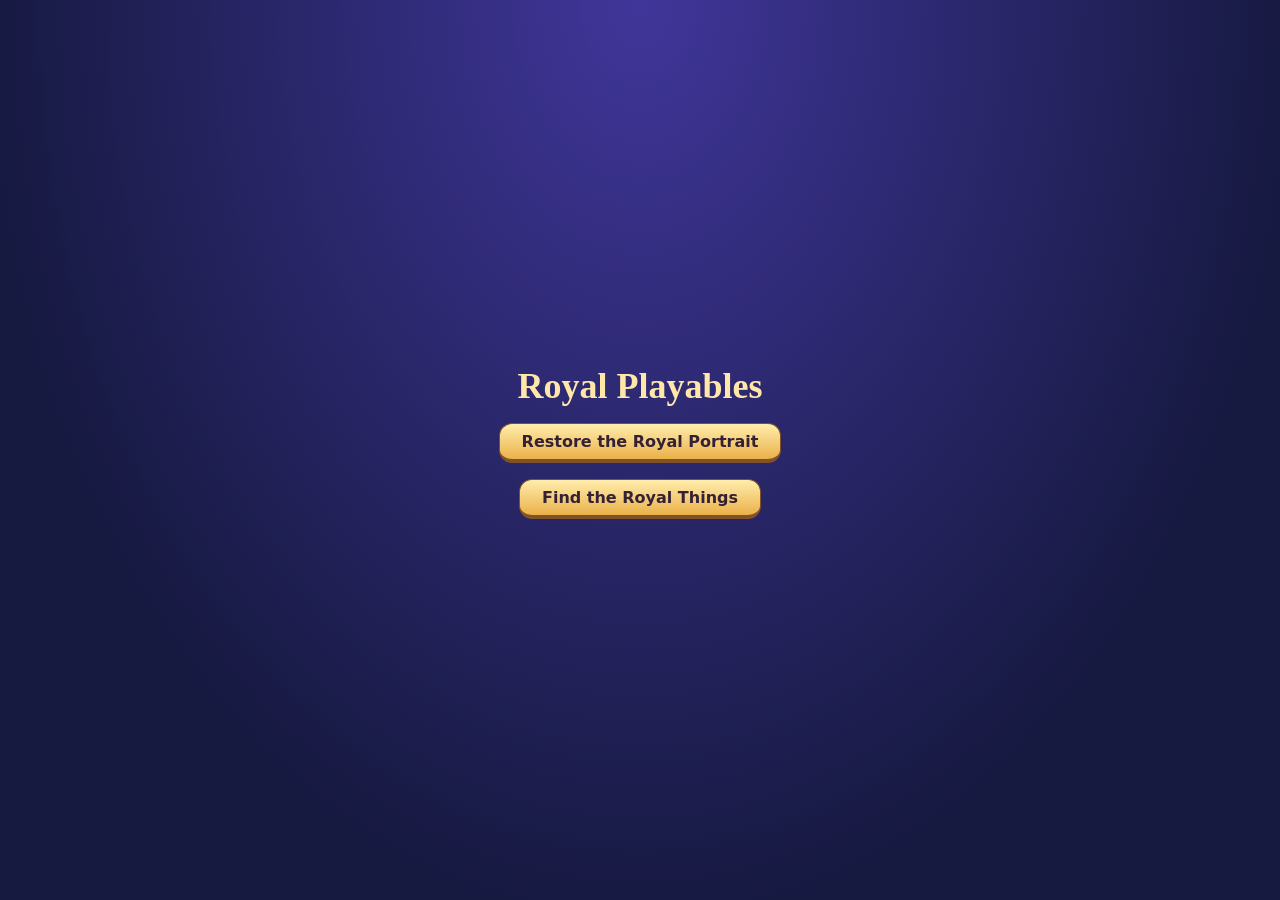
<file: docs/index.html>
<!doctype html><html lang="en"><head><meta charset="utf-8"><meta name="viewport" content="width=device-width,initial-scale=1"><title>Royal Playables</title><link rel="stylesheet" href="assets/style.css"></head><body><main><h1>Royal Playables</h1><p><a class="primary" href="portrait/">Restore the Royal Portrait</a></p><p><a class="primary" href="search/">Find the Royal Things</a></p></main></body></html>
</file>
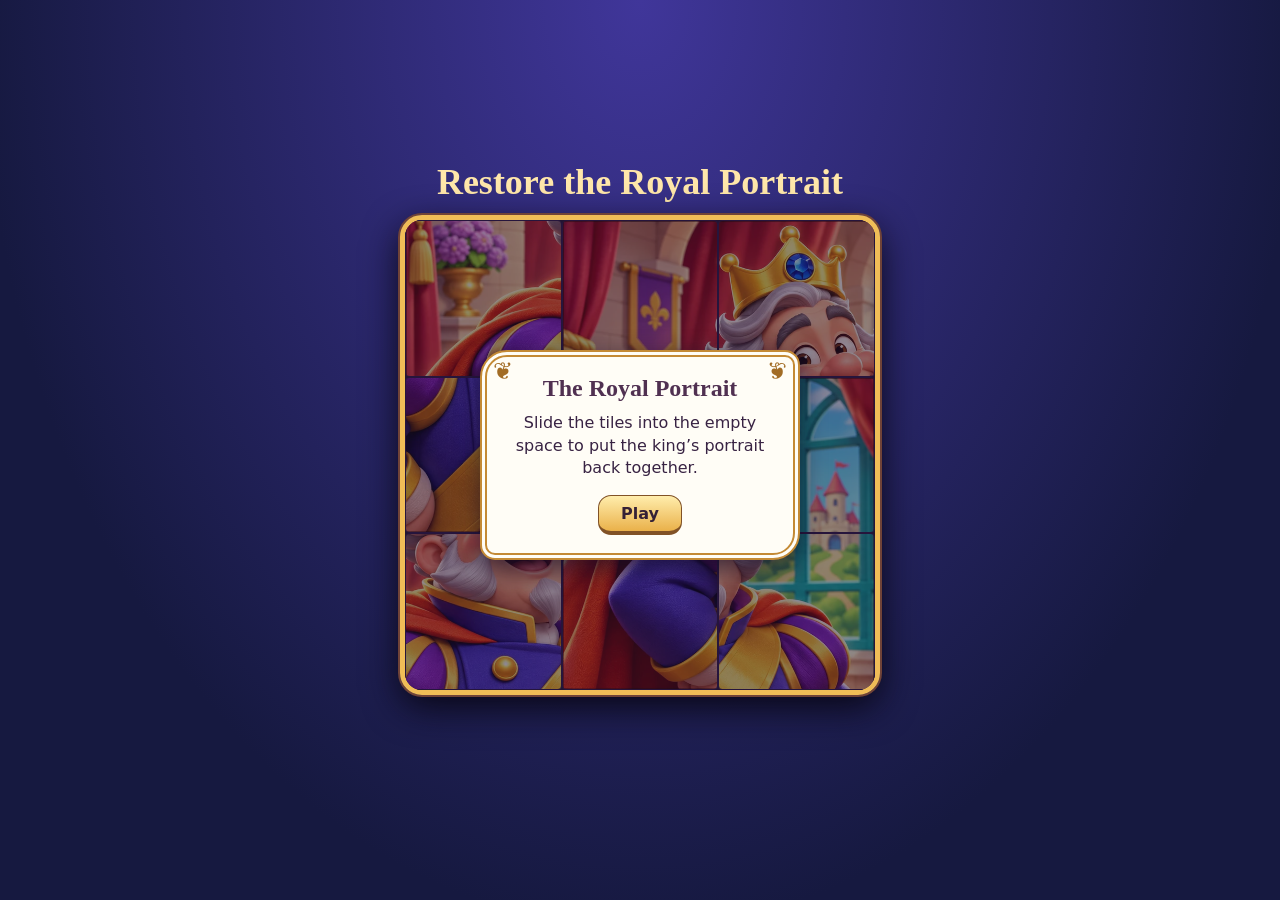
<file: docs/portrait/index.html>
<!doctype html>
<html lang="en">
<head><meta charset="utf-8"><meta name="viewport" content="width=device-width,initial-scale=1">
<title>Restore the Royal Portrait</title><link rel="stylesheet" href="../assets/style.css"></head>
<body><main>
<h1>Restore the Royal Portrait</h1>
<div class="stage portrait">
<div class="field" aria-label="Three by three sliding puzzle"><img class="reward" src="../assets/wink.webp" alt="The king winks" hidden style="width:100%;height:100%"></div>
<div class="sheet" id="intro"><div class="card"><h2>The Royal Portrait</h2><p>Slide the tiles into the empty space to put the king’s portrait back together.</p><button class="primary" id="start">Play</button></div></div>
<div class="sheet" id="win" hidden><div class="card"><h2>Magnificent!</h2><p>The royal portrait is restored.</p><button class="primary" id="again">Play again</button></div></div>
</div>
<p class="status" aria-live="polite"></p><button class="reset" id="reset" hidden>Restart</button>
</main><script src="../assets/game.js"></script></body>
</html>
</file>
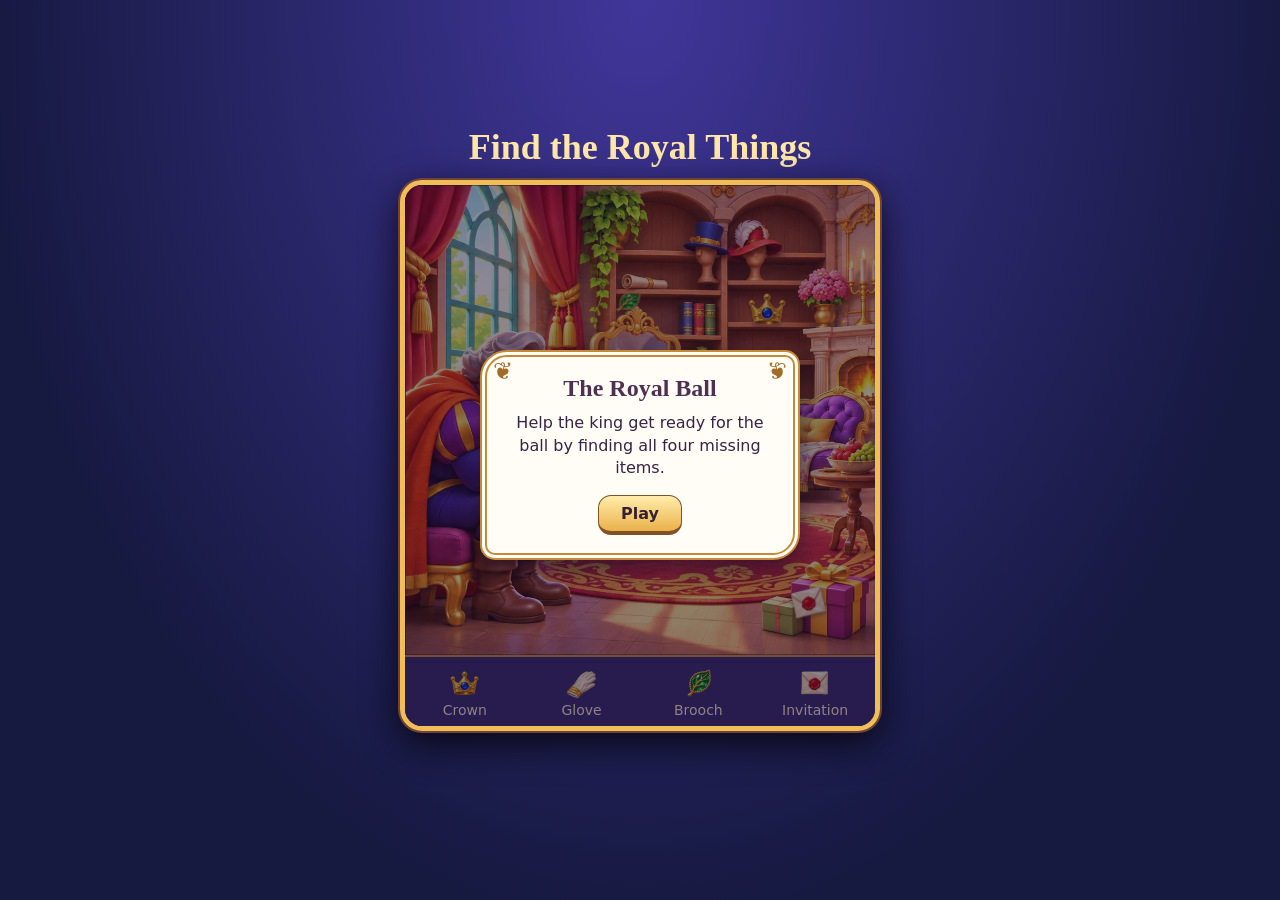
<file: docs/search/index.html>
<!doctype html>
<html lang="en">
<head><meta charset="utf-8"><meta name="viewport" content="width=device-width,initial-scale=1">
<title>Find the Royal Things</title><link rel="stylesheet" href="../assets/style.css"></head>
<body><main>
<h1>Find the Royal Things</h1>
<div class="stage search">
<div class="field" aria-label="Royal dressing room">
<button class="object" style="--x:77%;--y:26.5%;--r:0deg;--art:75%" aria-label="Crown"><img src="../assets/crown.webp" alt=""></button>
<button class="object" style="--x:78%;--y:55.5%;--r:35deg;--art:66%" aria-label="Glove"><img src="../assets/glove.webp" alt=""></button>
<button class="object" style="--x:47.5%;--y:25%;--r:13deg;--art:50%" aria-label="Brooch"><img src="../assets/brooch.webp" alt=""></button>
<button class="object" style="--x:86%;--y:89%;--r:-14deg;--art:65%" aria-label="Invitation"><img src="../assets/invitation.webp" alt=""></button>
<div class="sigh" aria-hidden="true" style="--mouth-x:30%;--mouth-y:46%"></div>
<div class="reward" role="img" aria-label="The smiling king is dressed for the ball" hidden></div>
</div>
<div class="tray" aria-label="Things to find">
<span><b aria-hidden="true"><img src="../assets/crown.webp" alt=""></b>Crown <small hidden>✓</small></span>
<span><b aria-hidden="true"><img src="../assets/glove.webp" alt=""></b>Glove <small hidden>✓</small></span>
<span><b aria-hidden="true"><img src="../assets/brooch.webp" alt=""></b>Brooch <small hidden>✓</small></span>
<span><b aria-hidden="true"><img src="../assets/invitation.webp" alt=""></b>Invitation <small hidden>✓</small></span>
</div>
<div class="sheet" id="intro"><div class="card"><h2>The Royal Ball</h2><p>Help the king get ready for the ball by finding all four missing items.</p><button class="primary" id="start">Play</button></div></div>
<div class="sheet" id="win" hidden><div class="card"><h2>Ready for the Ball!</h2><p>You found every royal item.</p><button class="primary" id="again">Play again</button></div></div>
</div>
<p class="status" aria-live="polite"></p><button class="reset" id="reset" hidden>Restart</button>
</main><script src="../assets/game.js"></script></body>
</html>
</file>
<file: docs/assets/style.css>
* { box-sizing: border-box }
:root { font-family: system-ui,sans-serif; color:#fff5de; background:#161940 }
body { margin:0; min-height:100svh; display:grid; place-items:center; padding:16px; background:radial-gradient(ellipse at top,#40369a,#161940 73%) }
main { width:min(100%,480px); text-align:center }
h1,h2 { font-family:Georgia,serif; margin:0; color:#ffe7aa }
h1 { font-size:clamp(24px,6vw,36px); margin-bottom:12px }
button,a { color:inherit; font:inherit }
button { cursor:pointer }
:focus-visible { outline:3px solid #fff; outline-offset:2px }
.stage { position:relative; overflow:hidden; border:5px solid #f0bd57; border-radius:22px; box-shadow:0 0 0 2px #704338,0 12px 36px #080613 }
.field { position:relative; aspect-ratio:1; background:#302045 center/100% 100% }
.portrait .field { background-color:#251732 }
.search .field { background-image:url(room.webp) }
.tile { position:absolute; width:calc(100% / 3); height:calc(100% / 3); padding:0; border:1px solid #2d1949; border-radius:4px; background:url(portrait.webp) 0 0/300% 300%; transition:top .18s,left .18s }
.finished .field { background-image:url(portrait.webp) }
.finished .tile { visibility:hidden }
.hint { animation:glow 1s ease-in-out infinite alternate; z-index:1 }
@keyframes glow { to { box-shadow:inset 0 0 0 4px #fff1a2,0 0 15px #ffd853; filter:brightness(1.28) } }
.sheet { position:absolute; inset:0; display:grid; place-items:center; background:#21123180; z-index:5; padding:20px }
[hidden] { display:none!important }
.card { position:relative; width:min(100%,320px); padding:18px 16px; color:#382343; background:#fffdf6; border:7px double #c48a35; border-radius:27px 15px; box-shadow:0 8px 24px #140c27aa }
.card::before,.card::after { content:'❦'; position:absolute; top:0; font-size:24px; color:#a26c25 }
.card::before { left:6px }.card::after { right:6px; transform:scaleX(-1) }
.card h2 { color:#503051 }
.card p { line-height:1.4; margin:10px 0 15px }
.primary { display:inline-block; border:1px solid #815226; border-bottom-width:4px; border-radius:13px; padding:8px 22px; background:linear-gradient(#ffedac,#eab14a); color:#352136; font-weight:800; text-decoration:none }
.status { min-height:1.5em; margin:12px 0 8px }
.reset { border:1px solid #b3956c; border-radius:10px; background:#362b78; padding:7px 14px }
.tray { display:flex; gap:3px; background:#30246b; padding:8px 3px; border-top:2px solid #c78d45 }
.tray span { flex:1; border-radius:9px; font-size:clamp(10px,3vw,14px) }
.tray b { display:block; font-size:27px }
.tray .found { background:#366846 }
.object { position:absolute; left:var(--x); top:var(--y); transform:translate(-50%,-50%) rotate(var(--r)); width:clamp(42px,11vw,57px); height:clamp(42px,11vw,57px); border:0; border-radius:9px; padding:0; background:none; text-shadow:0 2px 4px #201128; font-size:clamp(19px,5vw,29px) }
.reward { position:absolute; inset:0; pointer-events:none; animation:shine .65s ease-out both }
.search .reward { background:url(ball.webp) center/cover }
@keyframes shine { from { opacity:0; transform:scale(.96) } to { opacity:1; transform:scale(1) } }
@media(prefers-reduced-motion:reduce) { *,*::before,*::after { animation:none!important;transition:none!important } .hint { box-shadow:inset 0 0 0 4px #fff1a2 } }
.flying { position:fixed; z-index:6; pointer-events:none; font-size:32px }

.tray b { display:grid; place-items:center; height:37px }
.tray img { width:33px; height:33px; object-fit:contain }
.object img, .flying img { display:block; width:100%; height:auto; pointer-events:none }
.object img { width:var(--art,76%); margin:auto; filter:drop-shadow(0 2px 2px #24133977) }
.flying { width:38px }
.sigh { position:absolute; left:var(--mouth-x); top:var(--mouth-y); pointer-events:none; width:8%; aspect-ratio:1; opacity:0; z-index:1 }
.search:not(.finished):has(#intro[hidden]) .sigh { animation:sigh 5.2s ease-out 1.4s infinite }
.sigh::before,.sigh::after { content:''; position:absolute; background:#fff8e5; border-radius:50%; filter:blur(1px); width:42%; aspect-ratio:1 }
.sigh::before { left:12%; top:30% }
.sigh::after { left:38%; top:13%; width:31% }
@keyframes sigh {
  0%,100% { opacity:0; transform:translate(-25%,-20%) scale(.45) }
  7% { opacity:.65 }
  24%,99% { opacity:0; transform:translate(85%,-45%) scale(1.2) }
}

.tile.tap-hint::after {
  content:'Tap to move';
  position:absolute;
  bottom:7%;
  left:50%;
  transform:translateX(-50%);
  width:max-content;
  max-width:95%;
  padding:4px 7px;
  border:1px solid #f7ca68;
  border-radius:8px;
  background:#2a194e;
  color:#fff8dc;
  font-size:clamp(11px,3.2vw,14px);
  font-weight:800;
  line-height:1.15;
  pointer-events:none;
}
</file>
